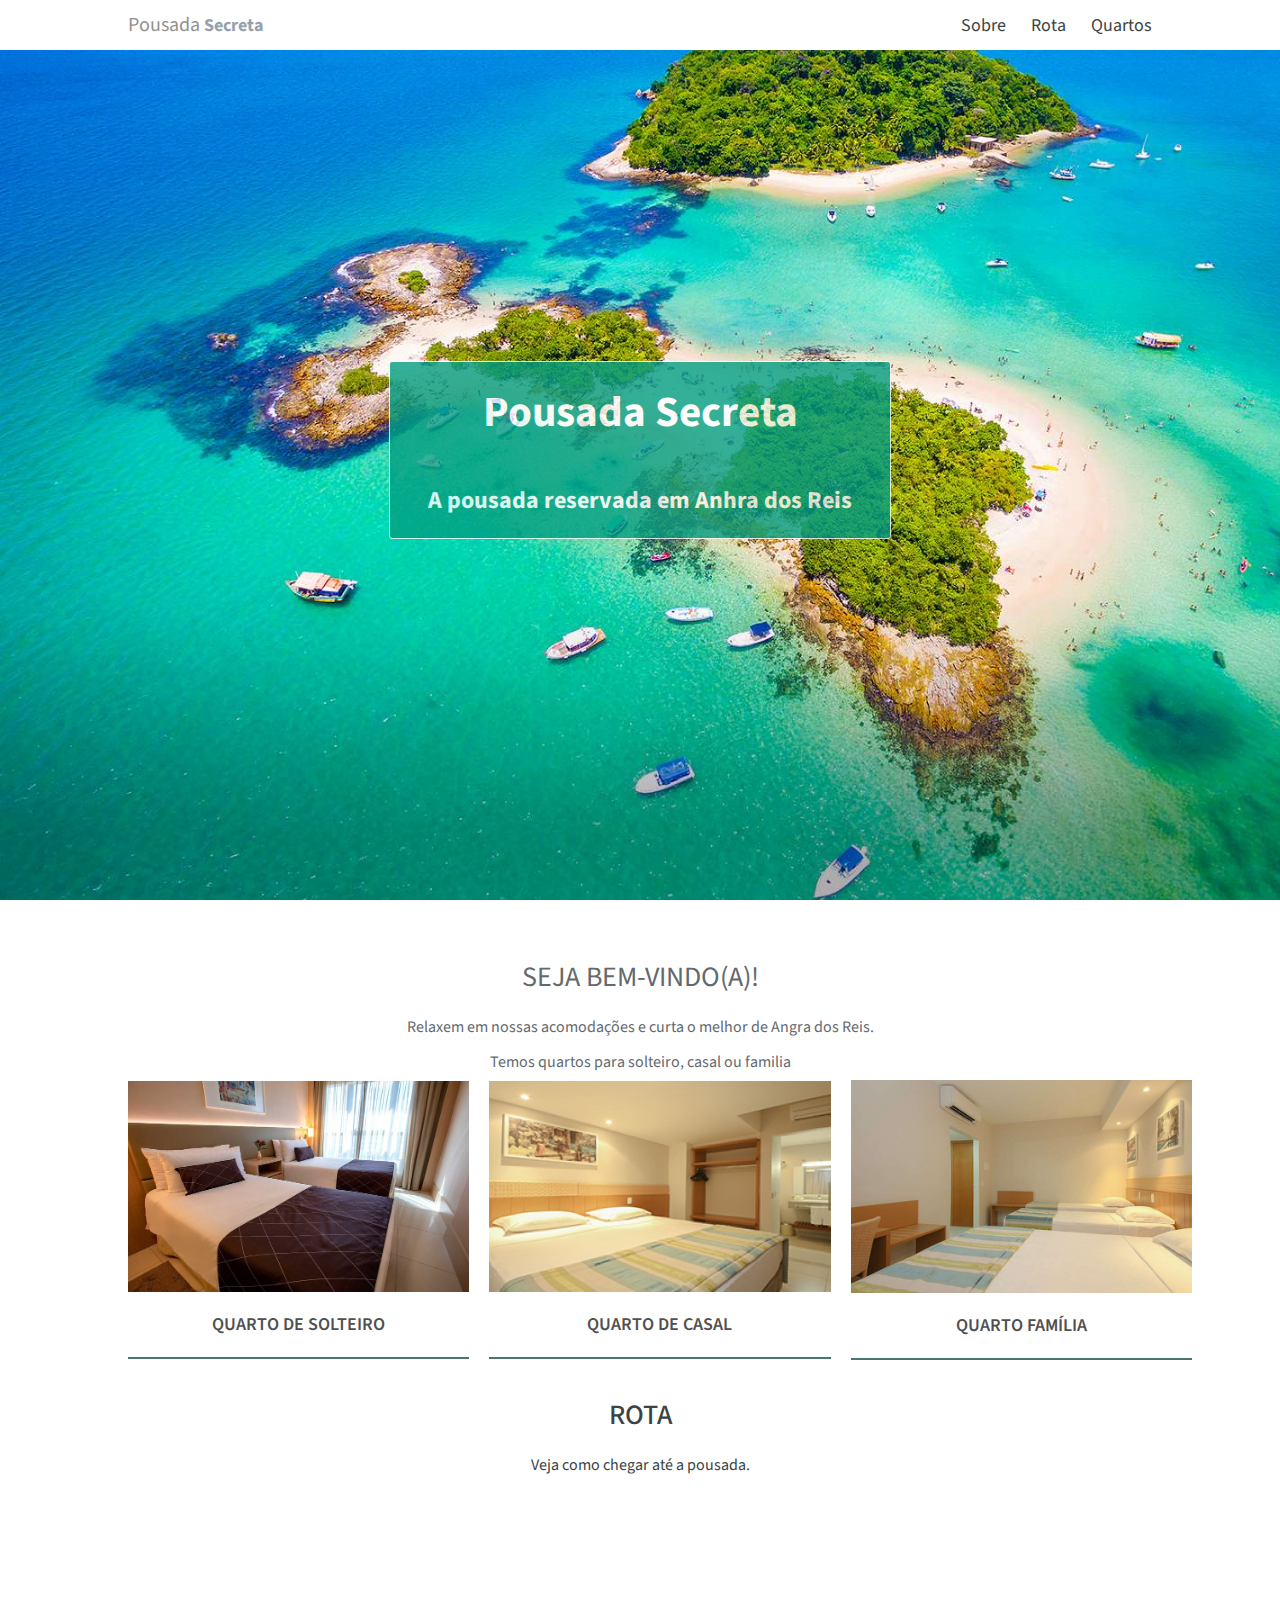
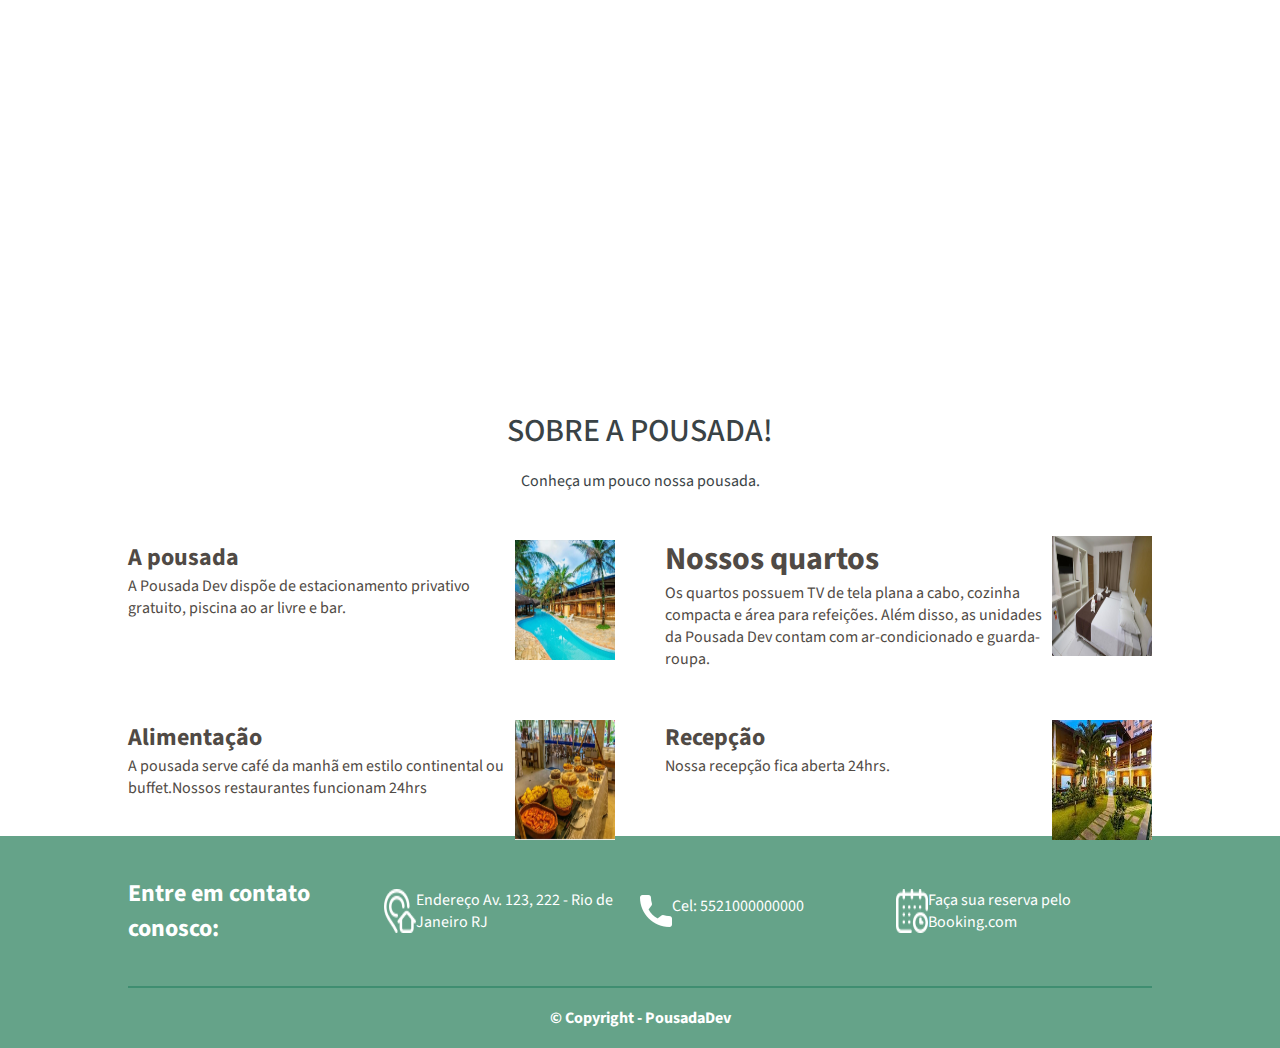
<file: index.html>
<!DOCTYPE html>
<html lang="pt-br">

<head>
    <meta charset="UTF-8">
    <meta name="viewport" content="width=device-width, initial-scale=1.0">
    <title>Pousada Secreta</title>
    <link rel="stylesheet" href="style.css">
    <meta name="description" content="Venha conhecer a Pousada Secreta">
    <link href="https://fonts.googleapis.com/css2?family=Source+Sans+Pro:ital,wght@0,200;0,300;0,400;0,600;0,700;0,900;1,200;1,300;1,400;1,600;1,700;1,900&display=swap" rel="stylesheet">
</head>

<body>
    <header>
        
        </div>
        <div class="topo">
            <div class="faixa-fixa">

                <div class="titul">
                    <a class="pousada" href="#pou">Pousada <span class="secret">Secreta</span></a>
                </div>
                <div class="links">
                    <a class="link1" href="#sobre">Sobre</a>

                    <a class="link2" href="#rota">Rota</a>

                    <a class="link3" href="quartos.html">Quartos</a>
                </div>    
            </div>
        </div>
    </header>
    <main>
        <div id="pou" class="ilha">
            <div class="caixa-transparente">
                <h1 id="topo" class="titulo">Pousada Secreta</h1>
                <h2 class="sub-titulo">A pousada reservada em Anhra dos Reis</h2>
            </div>
        </div>
        <div class="meio">
            <div class="seja-bem-vindo">
                <p class="bem-vindo">SEJA BEM-VINDO(A)!</p>
                <P>Relaxem em nossas acomodações e curta o melhor de Angra dos Reis.</P>
                <p>Temos quartos para solteiro, casal ou familia</p>
            </div>
        </div>
        <div class="quartos">
            <div class="quart">
                <div class="quarto-solteiro">
                    <img src="assets/IMAGENS/quarto-solteiro1.jpg" alt="QUARTO DE SOULTEIRO">
                    <a href="#">QUARTO DE SOLTEIRO</a>
                </div>
                <div class="quarto-casal">
                    <img src="assets/IMAGENS/quarto-casal1.jpg" alt="QUARTO DE CASAL">
                    <a href="#">QUARTO DE CASAL</a>
                </div>
                <div class="quarto-familia">
                    <img src="assets/IMAGENS/quarto-familia1.jpg" alt="QUARTO FAMÍLIA">
                    <a href="#">QUARTO FAMÍLIA</a>
                </div>    
        </div>
        </div>
        <div class="rota">
            <div>
                <div class="titulo-da-rota">
                    <h6 id="rota">ROTA</h6>
                    <p>Veja como chegar até a pousada.</p>
                </div>
                <div class="mapa">
                    <iframe
                        src="https://www.google.com/maps/embed?pb=!1m14!1m12!1m3!1d165676.89749780577!2d-45.45862901413909!3d-23.425205096121516!2m3!1f0!2f0!3f0!3m2!1i1024!2i768!4f13.1!5e0!3m2!1spt-BR!2sbr!4v1699486818189!5m2!1spt-BR!2sbr"
                        width="100%" height="450" style="border:0;" allowfullscreen="" loading="lazy"
                        referrerpolicy="no-referrer-when-downgrade"></iframe>
                </div>
            </div>
        </div>
        <div id="sobre" class="sobre">
            <div class="sobres">
                <h1>SOBRE A POUSADA!</h1>
                <p>Conheça um pouco nossa pousada.</p>
            </div>
            <div class="pousadas">
                <div class="pousadas-quartos">
                    <div class="informações">
                        <h2>A pousada</h2>
                        <p>A Pousada Dev dispõe de estacionamento privativo gratuito, piscina ao ar livre e bar.</p>
                    </div>
                    <div>
                        <img src="assets/IMAGENS/img1.jpg" alt="">
                    </div>

                </div>
                <div class="pousadas-quartos">
                    <div class="informações">
                        <h1>Nossos quartos</h1>
                        <p>Os quartos possuem TV de tela plana a cabo, cozinha compacta e área para refeições. Além disso,
                            as unidades da Pousada Dev contam com ar-condicionado e guarda-roupa.</p>
                    </div>
                    <div>
                        <img src="assets/IMAGENS/img2.jpg" alt="">
                    </div>
                </div>
                <div class="pousadas-quartos">
                    <div class="informações">
                        <h2>Alimentação</h2>
                        <p>A pousada serve café da manhã em estilo continental ou buffet.Nossos restaurantes funcionam 24hrs
                        </p>
                    </div>
                    <div>
                        <img src="assets/IMAGENS/img3.jpg" alt="">
                    </div>
                </div>
                <div class="pousadas-quartos">
                    <div class="informações">
                        <h2>Recepção</h2>
                        <p>Nossa recepção fica aberta 24hrs.</p>
                    </div>
                    <div>
                        <img src="assets/IMAGENS/img5.jpg" alt="">
                    </div>
                </div>
            </div>
        </div>
    </main>
    <footer>
        <div class="rodapes">
            <div class="rodape">
                <div class="rodape-info">
                    <h1>Entre em contato conosco:</h1>
                </div>
                <div class="rodape-info">
                    <img src="assets/icones/endereco.png" alt="">
                    <p>Endereço Av. 123, 222 - Rio de Janeiro RJ</p>
                </div>
                <div class="rodape-info">
                    <img src="assets/icones/telefone.png" alt="">
                    <p>Cel: 5521000000000</p>
                </div>
                <div class="rodape-info">
                    <img src="assets/icones/calendario.png" alt="">
                    <p>Faça sua reserva pelo Booking.com</p>
                </div>
            </div>
        </div>    
            <div class="paragrafo">
                <p>© Copyright - PousadaDev</p>
            </div>
        
    </footer>
</body>
</html>
</file>
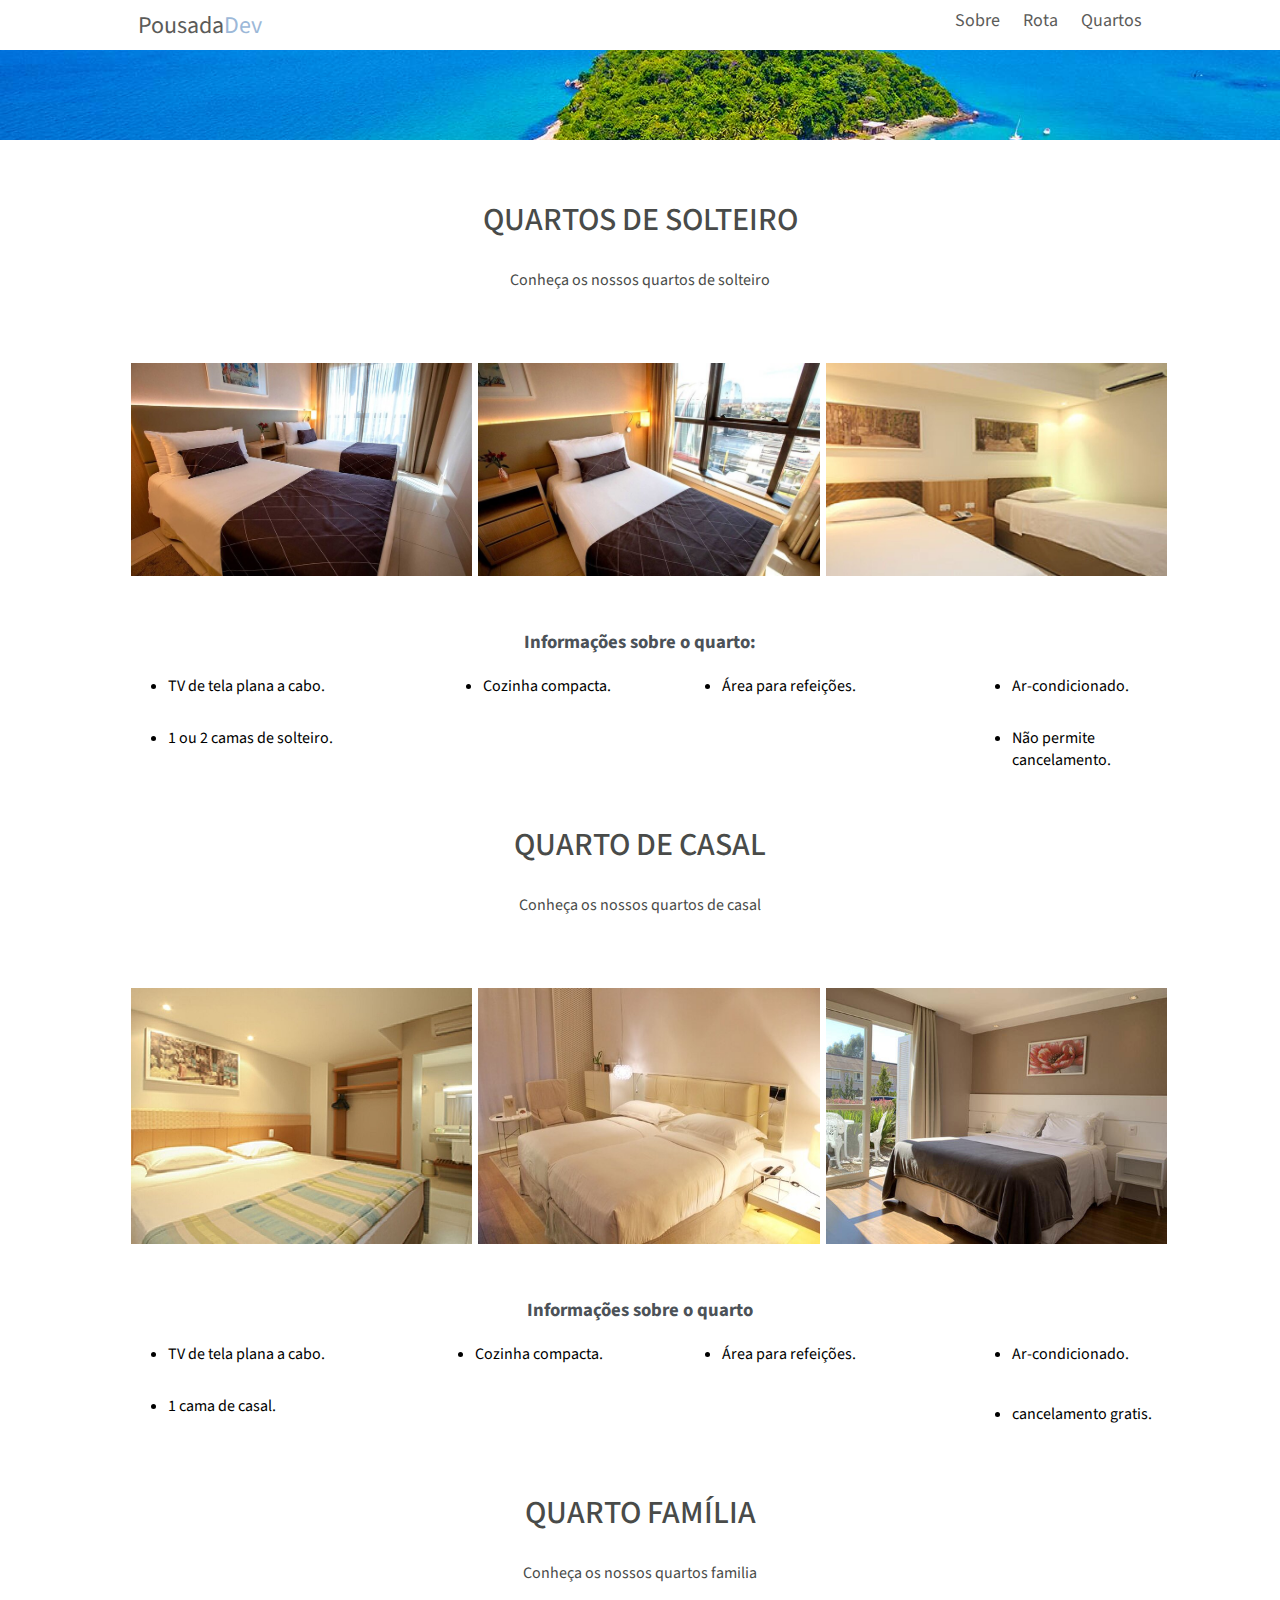
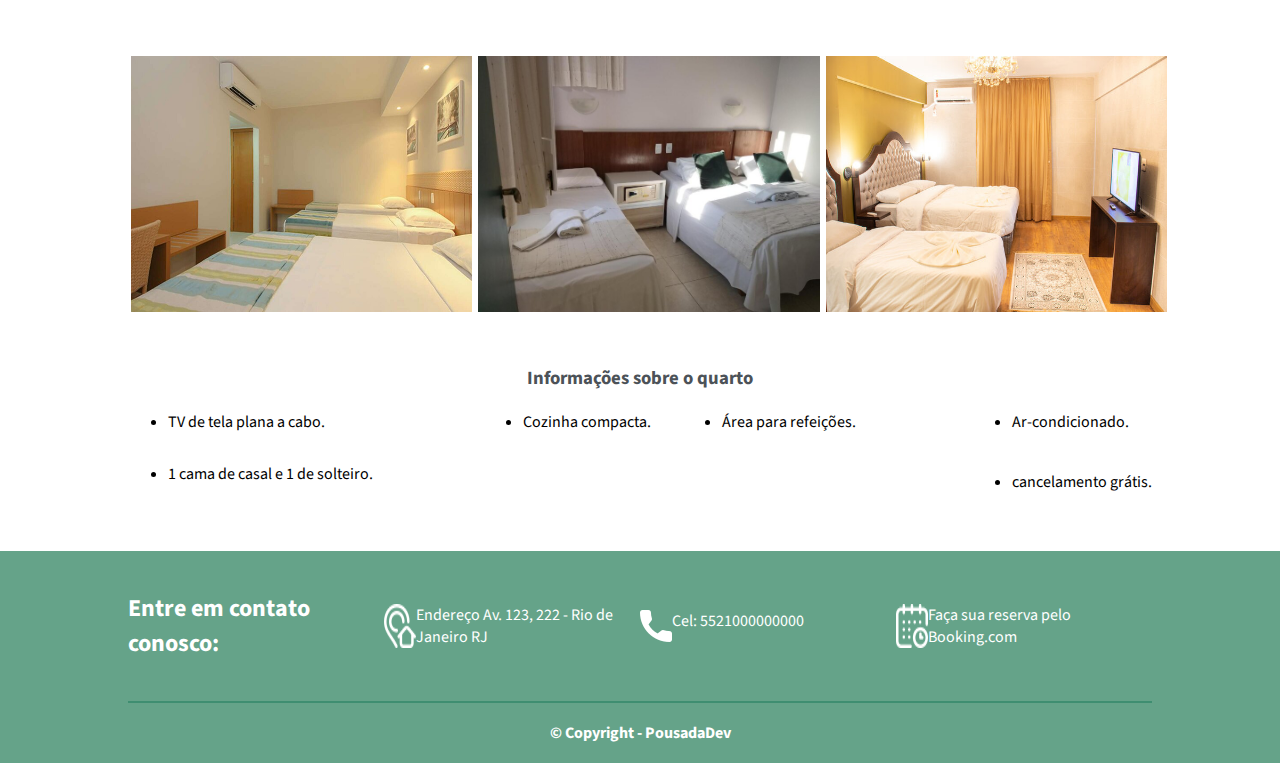
<file: quartos.html>
<!DOCTYPE html>
<html lang="pt-br">
<head>
    <meta charset="UTF-8">
    <meta name="viewport" content="width=device-width, initial-scale=1.0">
    <title>Quartos Dev</title>
    <link rel="stylesheet" href="quartos.css">
    <link href="https://fonts.googleapis.com/css2?family=Source+Sans+Pro:ital,wght@0,200;0,300;0,400;0,600;0,700;0,900;1,200;1,300;1,400;1,600;1,700;1,900&display=swap" rel="stylesheet">
</head>
<body>
    <header>
        <div class="topo">
            <div class="area-limitada">
                <div class="pousada-dev">
                    <a href="#">Pousada<span class="dev">Dev</span></a>  
                </div>
                <div class="links">
                    <a href="index.html">Sobre</a>
                    <a href="index.html">Rota</a>
                    <a href="quartos.html">Quartos</a>
                </div>
            </div>
        </div>
    </header>
    <main>
        <div class="ilha">

        </div>
        <div class="tipo-do-quarto">
            <h1>QUARTOS DE SOLTEIRO</h1>
            <P>Conheça os nossos quartos de solteiro</P>
        </div>
        <div class="area-limitada">
            <div class="quantos-img">
                <img class="foto" src="assets/IMAGENS/quarto-solteiro1.jpg" alt="">
                <img class="foto" src="assets/IMAGENS/quarto-solteiro2.jpg" alt="">
                <img class="foto" src="assets/IMAGENS/quarto-solteiro3.jpg" alt="">
            </div>
        </div>
        <div class="areas-limitadas">
            <div class="info-quarto">
                <h3>Informações sobre o quarto:</h3>
            </div>
            <div class="itens">
                <ul class="row">
                    <li>TV de tela plana a cabo.</li>
                    <li>1 ou 2 camas de solteiro.</li>
                    <li>Cozinha compacta.</li>
                </ul>
                <ul class="row-reverse">
                    <li>Área para refeições.</li>
                    <li>Ar-condicionado.</li>
                    <li>Não permite cancelamento.</li>
                </ul>
            </div>
        </div>


        <div class="tipo-do-quarto">
            <h1>QUARTO DE CASAL</h1>
            <P>Conheça os nossos quartos de casal</P>
        </div>
        <div class="area-limitada">
            <div class="quantos-img">
                <img class="foto" src="assets/IMAGENS/quarto-casal1.jpg" alt="">
                <img class="foto" src="assets/IMAGENS/quarto-casal2.jpg" alt="">
                <img class="foto" src="assets/IMAGENS/quarto-casal3.jpg" alt="">
            </div>
        </div>
        <div class="areas-limitadas">
            <div class="info-quarto">
                <h3>Informações sobre o quarto</h3>
            </div>
            <div class="itens">
                <ul class="row">
                    <li>TV de tela plana a cabo.</li>
                    <li>1 cama de casal.</li>
                    <li>Cozinha compacta.</li>
                </ul>
                <ul class="row-reverse">
                    <li>Área para refeições.</li>
                    <li>Ar-condicionado.</li>
                    <li>cancelamento gratis.</li>
                </ul>
            </div>
        </div>


        <div class="tipo-do-quarto">
            <h1>QUARTO FAMÍLIA</h1>
            <P>Conheça os nossos quartos familia</P>
        </div>
        <div class="area-limitada">
            <div class="quantos-img">
                <img class="foto" src="assets/IMAGENS/quarto-familia1.jpg" alt="">
                <img class="foto" src="assets/IMAGENS/quarto-familia2.jpg" alt="">
                <img class="foto" src="assets/IMAGENS/quarto-familia3.jpg" alt="">
            </div>
        </div>
        <div class="areas-limitadas">
            <div class="info-quarto">
                <h3>Informações sobre o quarto</h3>
            </div>
            <div class="itens">
                <ul class="row">
                    <li>TV de tela plana a cabo.</li>
                    <li>1 cama de casal e 1 de solteiro.</li>
                    <li>Cozinha compacta.</li>
                </ul>
                <ul class="row-reverse">
                    <li>Área para refeições.</li>
                    <li>Ar-condicionado.</li>
                    <li>cancelamento grátis.</li>
                </ul>
            </div>
        </div>
    </main>
    <footer>
        <div class="rodapes">
            <div class="rodape">
                <div class="rodape-info">
                    <h1>Entre em contato conosco:</h1>
                </div>
                <div class="rodape-info">
                    <img src="assets/icones/endereco.png" alt="">
                    <p>Endereço Av. 123, 222 - Rio de Janeiro RJ</p>
                </div>
                <div class="rodape-info">
                    <img src="assets/icones/telefone.png" alt="">
                    <p>Cel: 5521000000000</p>
                </div>
                <div class="rodape-info">
                    <img src="assets/icones/calendario.png" alt="">
                    <p>Faça sua reserva pelo Booking.com</p>
                </div>
            </div>
        </div>    
            <div class="paragrafo">
                <p>© Copyright - PousadaDev</p>
            </div>
    </footer>
</body>
</html>
</file>
<file: style.css>
*{
    margin: 0;
}
body{
    font-family: 'Source Sans Pro';
}
.topo{
    background-color: white;
    width: 100%;
    height: 50px;
    display: flex;
    position: fixed;
    margin-top: 0;
}
.faixa-fixa{
    width: 1024px;
    margin: auto;
    justify-content: space-between;
    align-items: center;
    display: flex;
}
.secret{
    color: #94a2af;
    font-weight: bolder;
    font-size: 18px;
}
.links{
    gap: 25px;
    display: flex;
    
}
.pousada{
    font-size: 20px;
    color: #91928e;
}
a{
    text-decoration: none;
    color: #3d4242;
    font-size: 18px;
}
.ilha{
    background-image: url(assets/IMAGENS/img-fundo.jpg);
    flex-grow: 1;
    height: 900px;
    background-repeat: no-repeat;
    background-size: cover;
    display: flex;
}
.caixa-transparente{
    align-items: center;
    justify-content: center;
    display: flex;
    flex-direction: column;
    margin: auto;
    width: 500px;
    opacity: 0.8;
    background-color:rgba(2,158,129,255);
    border: 1px solid white;
    border-radius: 3px;

}
.titulo, .sub-titulo{
    padding: 20px;
    color: white;
    opacity: 1;
}
.titulo{
    font-size: 43px;
}
.seja-bem-vindo{
    margin: auto;
    width: 500px;
    display: flex;
    flex-flow: column;
    align-items: center;
    justify-content: center;
    color: #64696e;
    font-weight: normal;
    line-height: 35px;
    
}
.bem-vindo{
    font-size: 28px;
    margin: 60px 0px 15px 0px;
}
.quartos{
    width: 1024px;
    margin: auto;
}
.quart{
    display: flex;
    align-items: center;
    gap: 20px;
}
.quart img{
    width: calc(1024px / 3);
}


.quarto-solteiro, .quarto-casal, .quarto-familia{
    flex-direction: column;
    display: flex;
    align-items: center;
    gap: 20px;
    border-bottom: 2px solid #497673;
    padding-bottom: 20px;
    width: 100%;
}
.quarto-solteiro a, .quarto-casal a, .quarto-familia a{
    color: #514f4f;
    font-weight: 600;
}

.titulo-da-rota{
    margin: 30px auto 30px auto;
    width: 1024px;
    display: flex;
    flex-flow: column;
    align-items: center;
    justify-content: center;
    color: #3a4346;
    line-height: 50px;
}

.titulo-da-rota h6{
    font-size: 28px;
    font-weight: 500;
}
.mapa{
    width: 100%;
}
.sobres{
    margin: 30px auto 30px auto;
    width: 1024px;
    display: flex;
    flex-flow: column;
    align-items: center;
    justify-content: center;
    line-height: 50px;
    color: #3a4346;
}
.sobres h1{
    font-weight: 500;
}
.pousadas{
    display: flex;
    width: 1024px;
    height: 250px;
    margin: auto;
    flex-wrap: wrap;
    gap: 50px;
    color: #504a45;
}
.pousadas-quartos{
    width: 400px;
    display: flex;
    flex-grow: 1;
    margin: auto;
    justify-content: space-between;
    
}
.pousadas-quartos img{
    height: 120px;
    width: 100px;
}
.informações{
    display: flex;
    flex-direction: column;
    
}
.rodapes{
    background-color: #65a389;
    width: 100%;
    margin: auto;
}
.rodape{
    margin: 50px auto 0 auto;
    width: 1024px;
    height: 150px;
    display: flex;
    flex-flow: row nowrap;
    justify-content: space-around;
    align-items: center;
    background-color: #65a389;
    border-bottom: 2px solid #3f8e71;
}
.rodape-info{
    display: flex;
    flex-flow: row nowrap;
    color: white;
    width: calc(1024px / 4);
}
.rodape-info h1{
    font-size: 24px;
}
.paragrafo{
    background-color: #65a389;
    color: white;
    display: flex;
    align-items: center;
    justify-content: center;
    height: 60px;
    width: 100%;
    font-weight: bold;
}
</file>
<file: quartos.css>
*{
    margin: 0;
}
body{
    font-family: 'Source Sans Pro';
}
.topo{
    width: 100%;
    height: 50px;
    background-color: white;
    position: fixed;
    display: flex;
}
.area-limitada{
    width: 1024px;
    margin: auto;
    display: flex;
    justify-content: space-between;
}
.pousada-dev a{
    padding-left: 10px;
    color: #5b5b59;
    font-size: 24px;
}
.links a{
    margin: auto 10px auto 10px;
    color: #5b5b59;
    font-size: 18px;
}
a{
    text-decoration: none;
}
.dev{
    color: #9cb8d8;
}
.ilha{
    background-image: url(assets/IMAGENS/img-fundo.jpg);
    width: 100%;
    height: 140px;
    background-repeat: no-repeat;
    background-size: cover;
}
.tipo-do-quarto{
    display: flex;
    align-items: center;
    justify-content: center;
    flex-flow: column wrap;
    line-height: 60px;
    margin: 50px auto 50px auto;
    color: #494b49;
}
.tipo-do-quarto h1{
    font-weight: 500;
}
.quantos-img{
    flex-grow: 1;
    display: flex;
}
.foto{
    width: calc(1024px / 3);
    margin: 3px;
}
.info-quarto{
    margin: 50px auto 20px auto;
    display: flex;
    justify-content: center;
    color: #4c5258;
}
.areas-limitadas{
    flex-direction: column;
    display: flex;
    width: 1024px;
    margin: auto;
}
.itens{
    display: flex;
    justify-content: space-between;
    height: 90px;
}
.row{
    display: flex;
    flex-flow: column wrap;
    gap: 30px 150px;
}
.row-reverse{
    display: flex;
    flex-flow: wrap;
    justify-content: flex-end;
    gap: 30px 150px;
    width: 455px; 
}
.row-reverse li{
    width: 140px;
}
.rodapes{
    background-color: #65a389;
    width: 100%;
    margin: auto;
}
.rodape{
    margin: 50px auto 0 auto;
    width: 1024px;
    height: 150px;
    display: flex;
    flex-flow: row nowrap;
    justify-content: space-around;
    align-items: center;
    background-color: #65a389;
    border-bottom: 2px solid #3f8e71;
}
.rodape-info{
    display: flex;
    flex-flow: row nowrap;
    color: white;
    width: calc(1024px / 4);
}
.rodape-info h1{
    font-size: 24px;
}
.paragrafo{
    background-color: #65a389;
    color: white;
    display: flex;
    align-items: center;
    justify-content: center;
    height: 60px;
    width: 100%;
    font-weight: bold;
}
</file>
